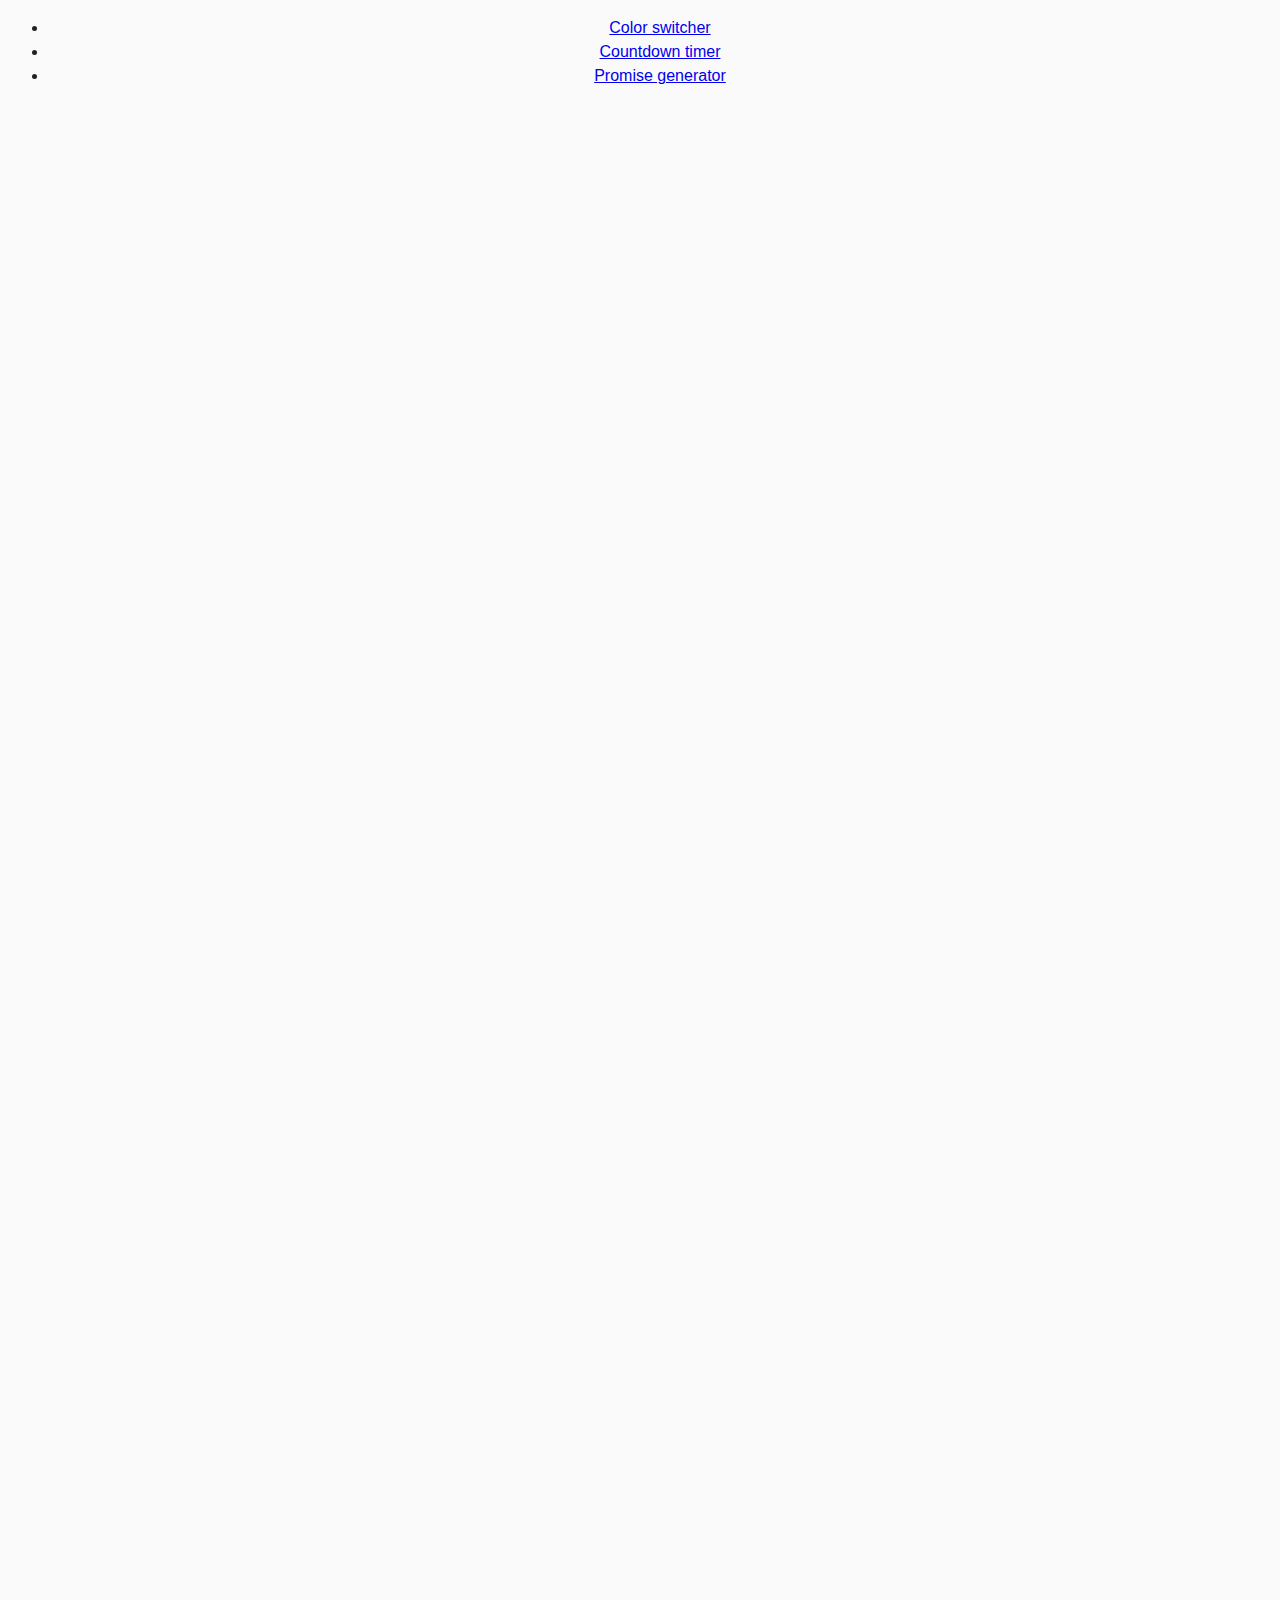
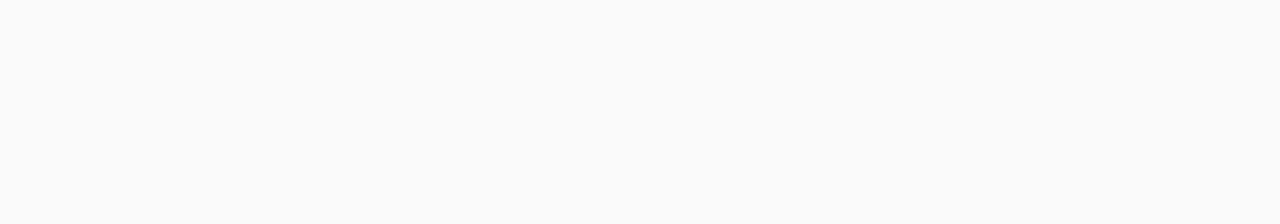
<file: src/index.html>
<!DOCTYPE html>
<html lang="en">
  <head>
    <meta charset="UTF-8" />
    <meta name="viewport" content="width=device-width, initial-scale=1.0" />
    <title>Homework 9</title>
    <link rel="stylesheet" href="css/common.css" />
  </head>
  <body>
    <ul>
      <li><a href="01-color-switcher.html">Color switcher</a></li>
      <li><a href="02-timer.html">Countdown timer</a></li>
      <li><a href="03-promises.html">Promise generator</a></li>
    </ul>
  </body>
</html>
</file>
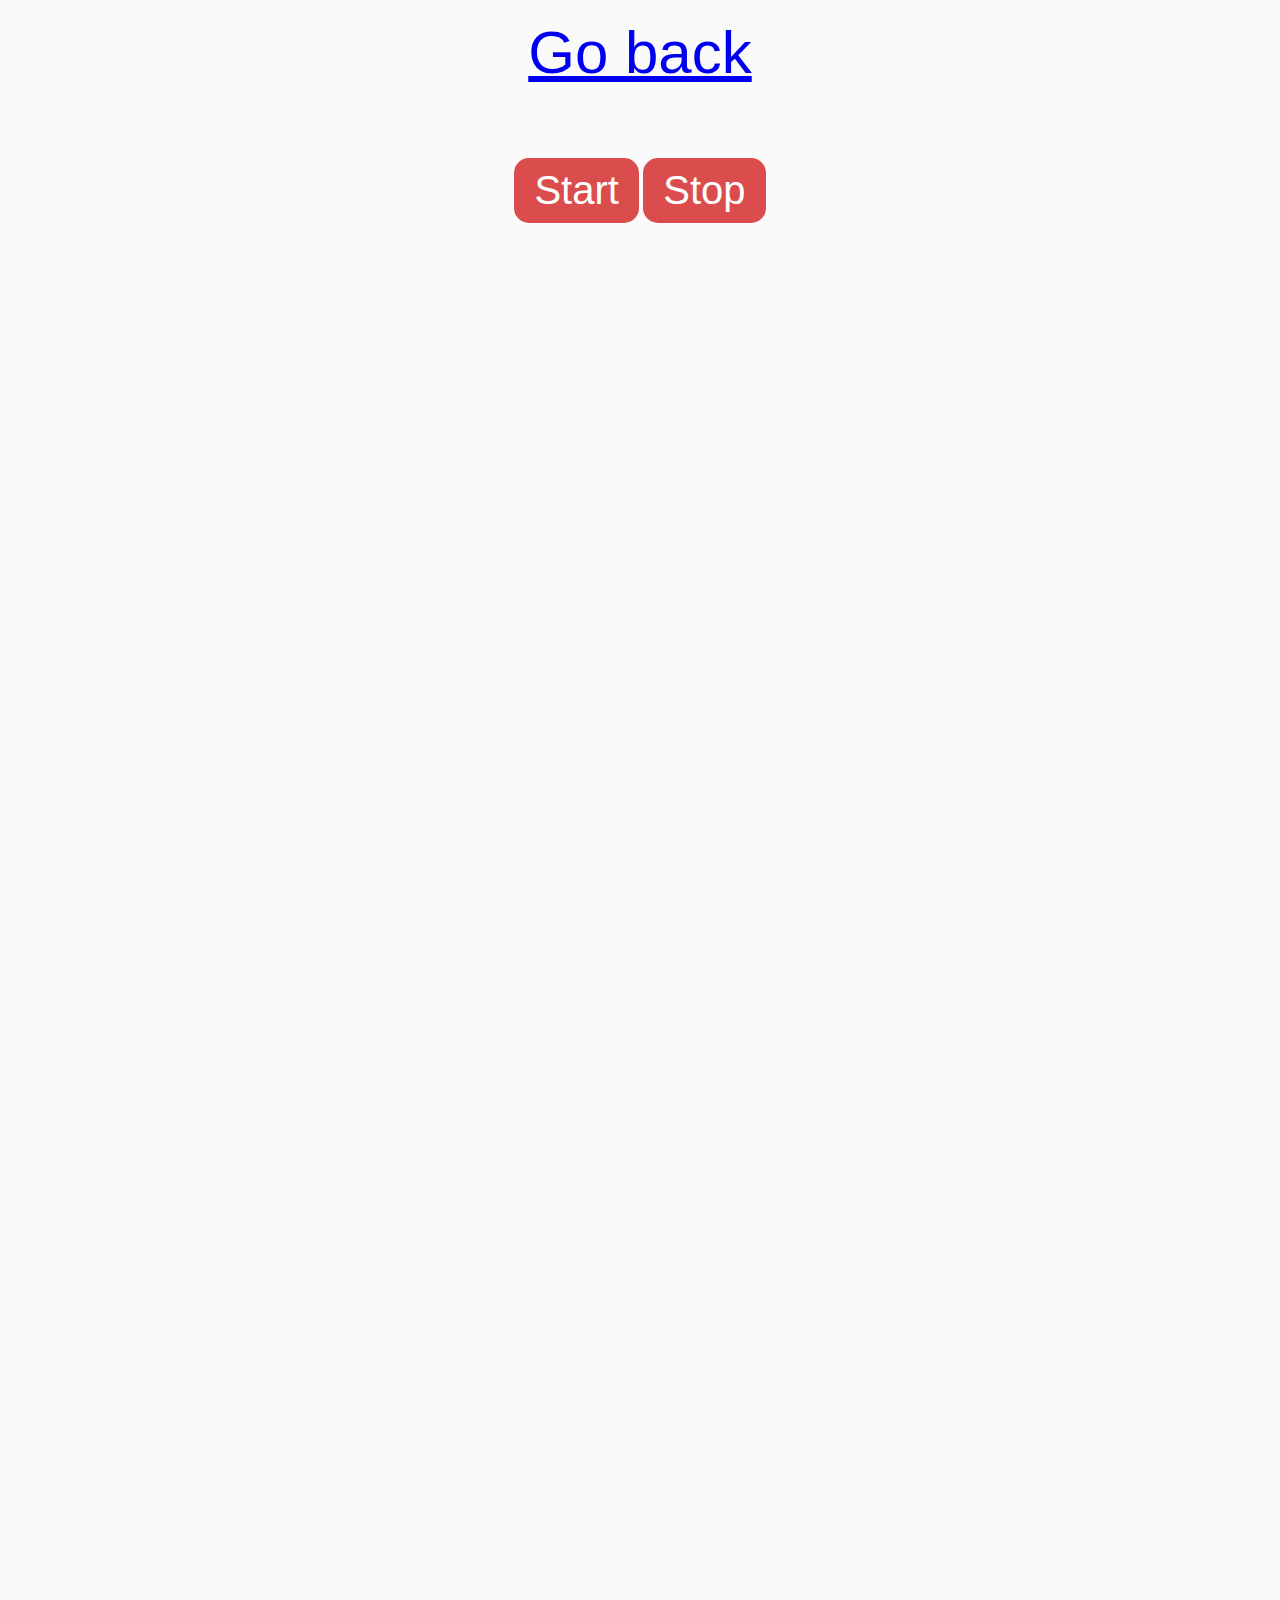
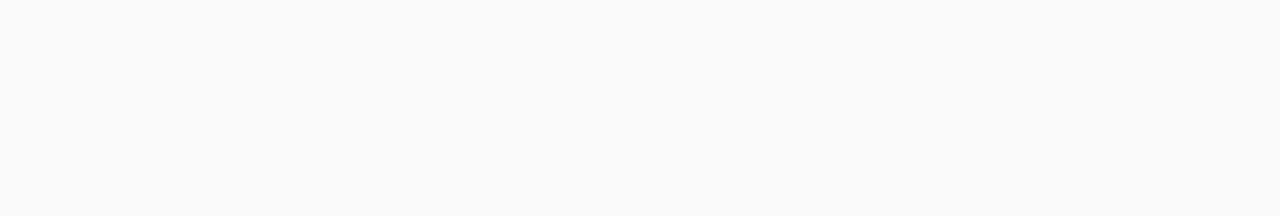
<file: src/01-color-switcher.html>
<!DOCTYPE html>
<html lang="en">
  <head>
    <meta charset="UTF-8" />
    <meta name="viewport" content="width=device-width, initial-scale=1.0" />
    <title>Color switcher</title>
    <link rel="stylesheet" href="css/common.css" />
  </head>
  <body>
    <p><a href="index.html">Go back</a></p>

    <button type="button" data-start>Start</button>
    <button type="button" data-stop>Stop</button>

    <script src="js/01-color-switcher.js" type="module"></script>
  </body>
</html>
</file>
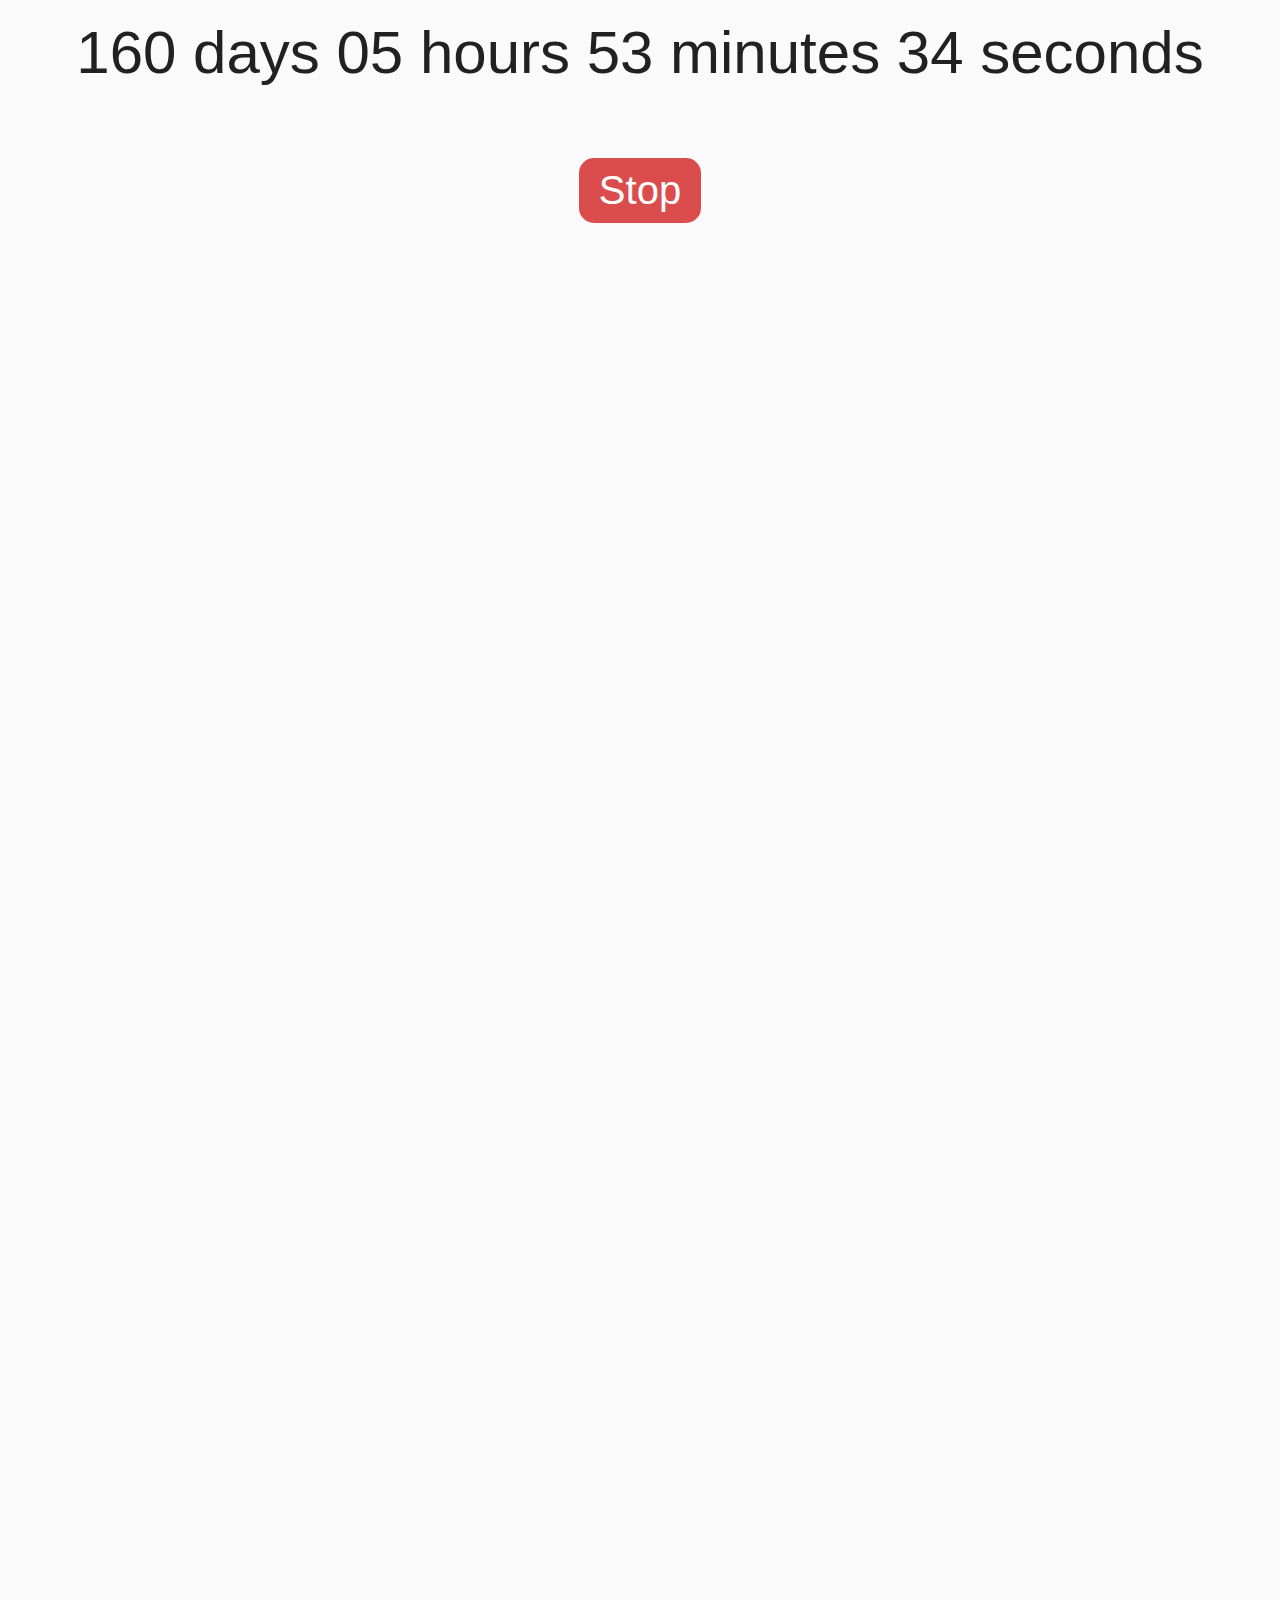
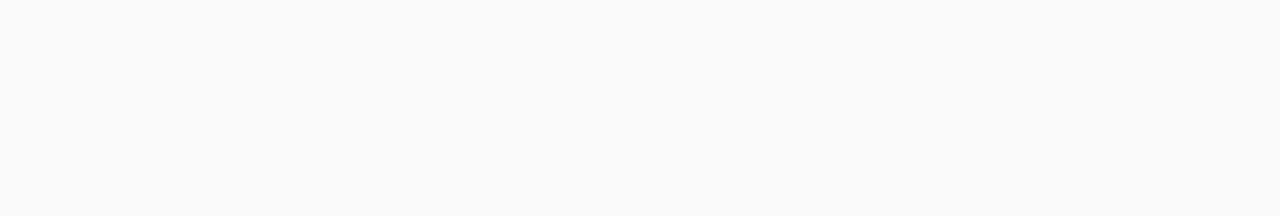
<file: src/02-timer.html>
<!-- <!DOCTYPE html>
<html lang="en">
  <head>
    <meta charset="UTF-8" />
    <meta name="viewport" content="width=device-width, initial-scale=1.0" />
    <title>Countdown timer</title>
    <link rel="stylesheet" href="css/common.css" />
  </head>
  <body>
    <p><a href="index.html">Go back</a></p>

    <input type="text" id="datetime-picker" />
    <button type="button" data-start>Start</button>

    <div class="timer">
      <div class="field">
        <span class="value" data-days>00</span>
        <span class="label">Days</span>
      </div>
      <div class="field">
        <span class="value" data-hours>00</span>
        <span class="label">Hours</span>
      </div>
      <div class="field">
        <span class="value" data-minutes>00</span>
        <span class="label">Minutes</span>
      </div>
      <div class="field">
        <span class="value" data-seconds>00</span>
        <span class="label">Seconds</span>
      </div>
    </div>

    <script src="js/02-timer.js" type="module"></script>
  </body>
</html> -->
<!DOCTYPE html>
<html lang="en">
  <head>
    <meta charset="UTF-8" />
    <title>GoIT74</title>
    <link rel="stylesheet" href="css/common.css" />
  </head>

  <body>
    <p id="timer"></p>
    <!-- <button type="button" id="startBtn" class="start" disabled>Start</button> -->
    <!-- <button type="button" id="startBtn" class = "start" disabled>Start</button> -->
    <button type="button" id="btn" class="stop">Stop</button>
    
    <!-- <button type="button" id="btn" class="stop">Stop</button> -->

    <script src="js/02-timer.js" type="module"></script>
  </body>
</html>
</file>
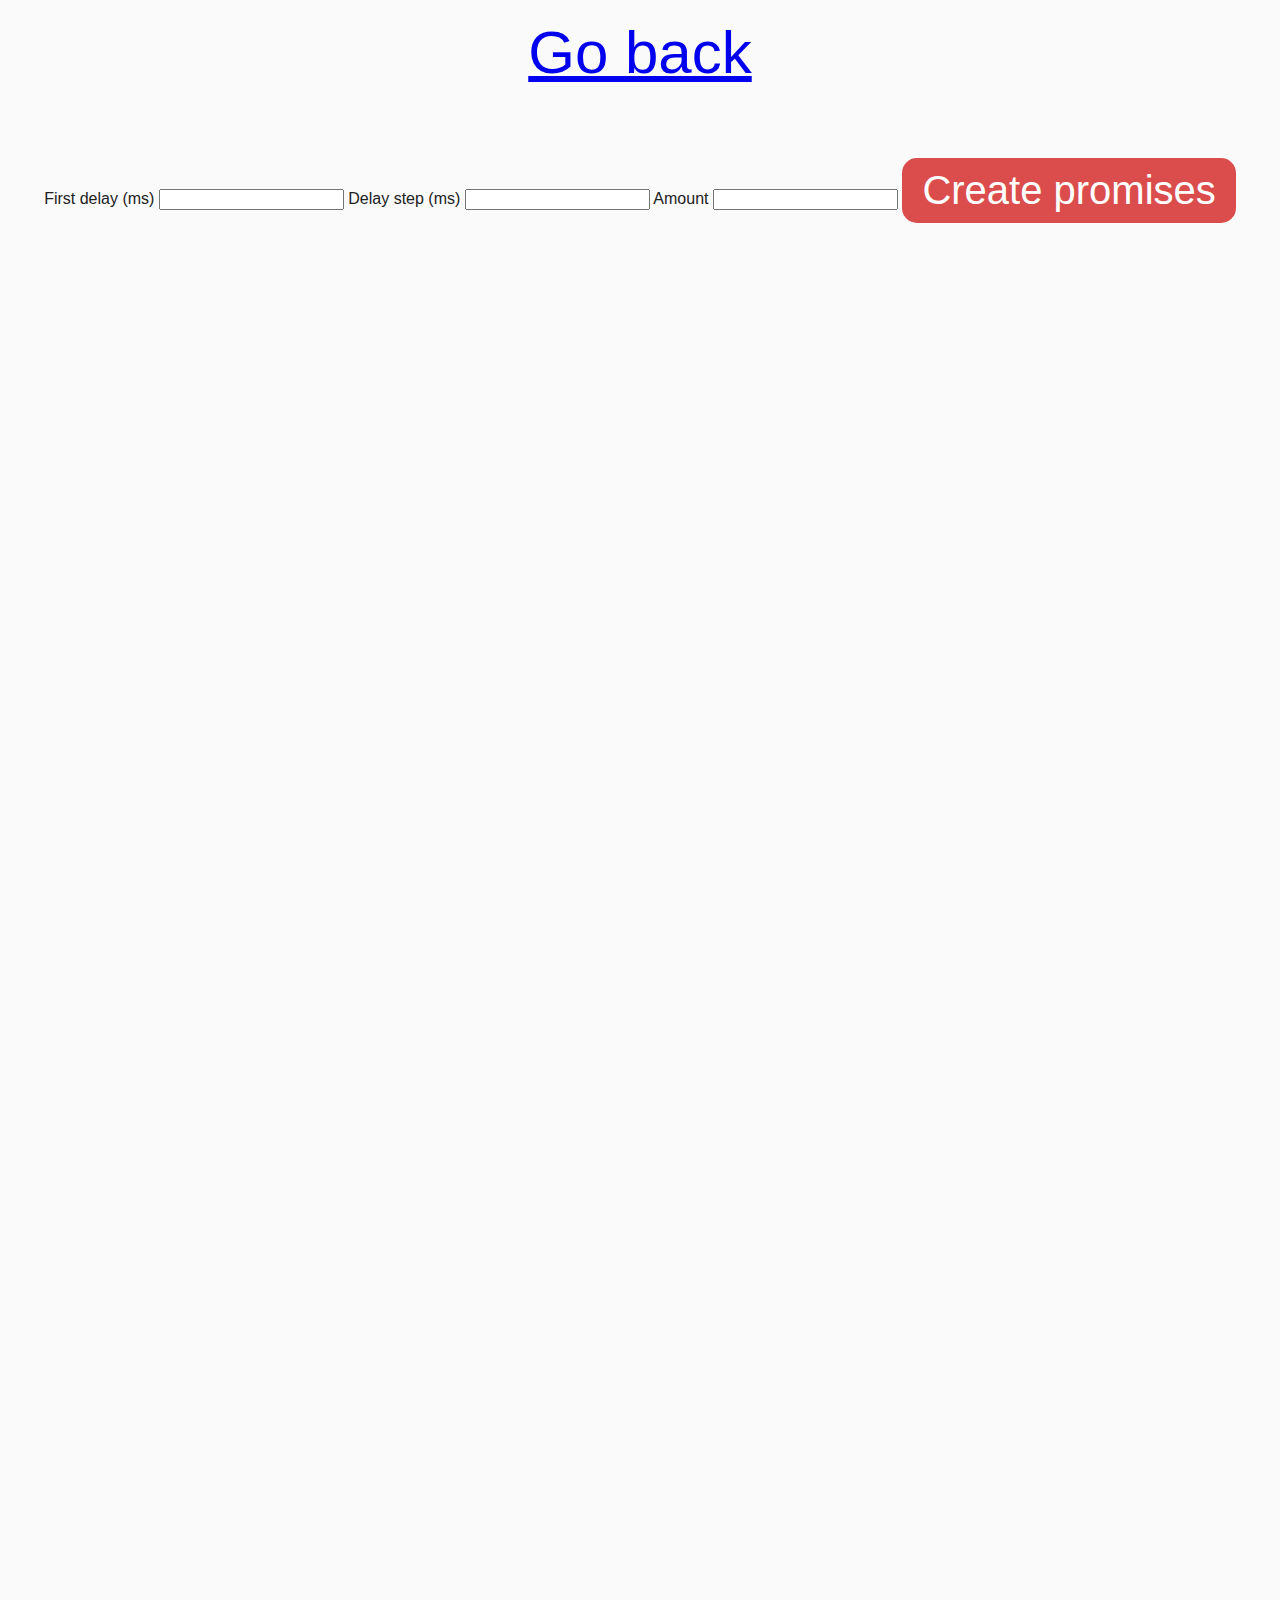
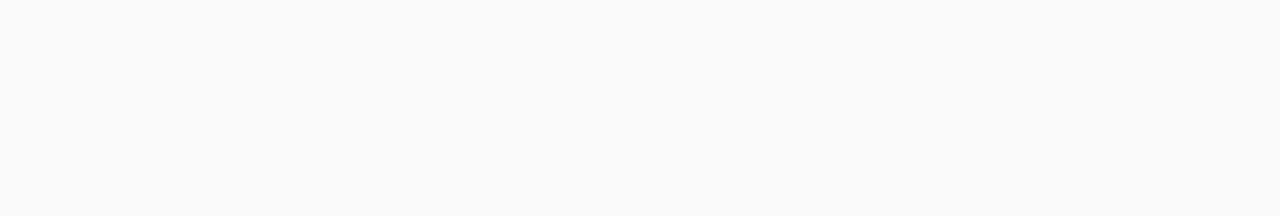
<file: src/03-promises.html>
<!DOCTYPE html>
<html lang="en">
  <head>
    <meta charset="UTF-8" />
    <meta name="viewport" content="width=device-width, initial-scale=1.0" />
    <title>Promise generator</title>
    <link rel="stylesheet" href="css/common.css" />
  </head>
  <body>
    <p><a href="index.html">Go back</a></p>

    <form class="form">
      <label>
        First delay (ms)
        <input type="number" name="delay" required />
      </label>
      <label>
        Delay step (ms)
        <input type="number" name="step" required />
      </label>
      <label>
        Amount
        <input type="number" name="amount" required />
      </label>
      <button type="submit">Create promises</button>
    </form>

    <script src="js/03-promises.js" type="module"></script>
  </body>
</html>
</file>
<file: src/css/common.css>
* {
  box-sizing: border-box;
}

body {
  font-family: -apple-system, BlinkMacSystemFont, 'Segoe UI', Roboto,
    Oxygen-Sans, Ubuntu, Cantarell, 'Helvetica Neue', sans-serif;
  -webkit-font-smoothing: antialiased;
  -moz-osx-font-smoothing: grayscale;
  background-color: #fafafa;
  color: #212121;
  line-height: 1.5;
}

img {
  display: block;
  max-width: 100%;
}
body {
  text-align: center;
  font-family: sans-serif;
  height: 200vh;
}

p {
  font-size: 60px;
  margin-top: 0px;
}

button {
  font-size: 40px;
  background-color: rgb(219, 77, 77);
  color: white;
  border-radius: 15px;
  border: none;
  padding: 10px 20px;
  cursor: pointer;
}

button.start {
  background-color: rgb(105, 219, 77);
}

button:disabled {
  background-color: rgb(197, 199, 197);
  cursor: not-allowed;
}
</file>
